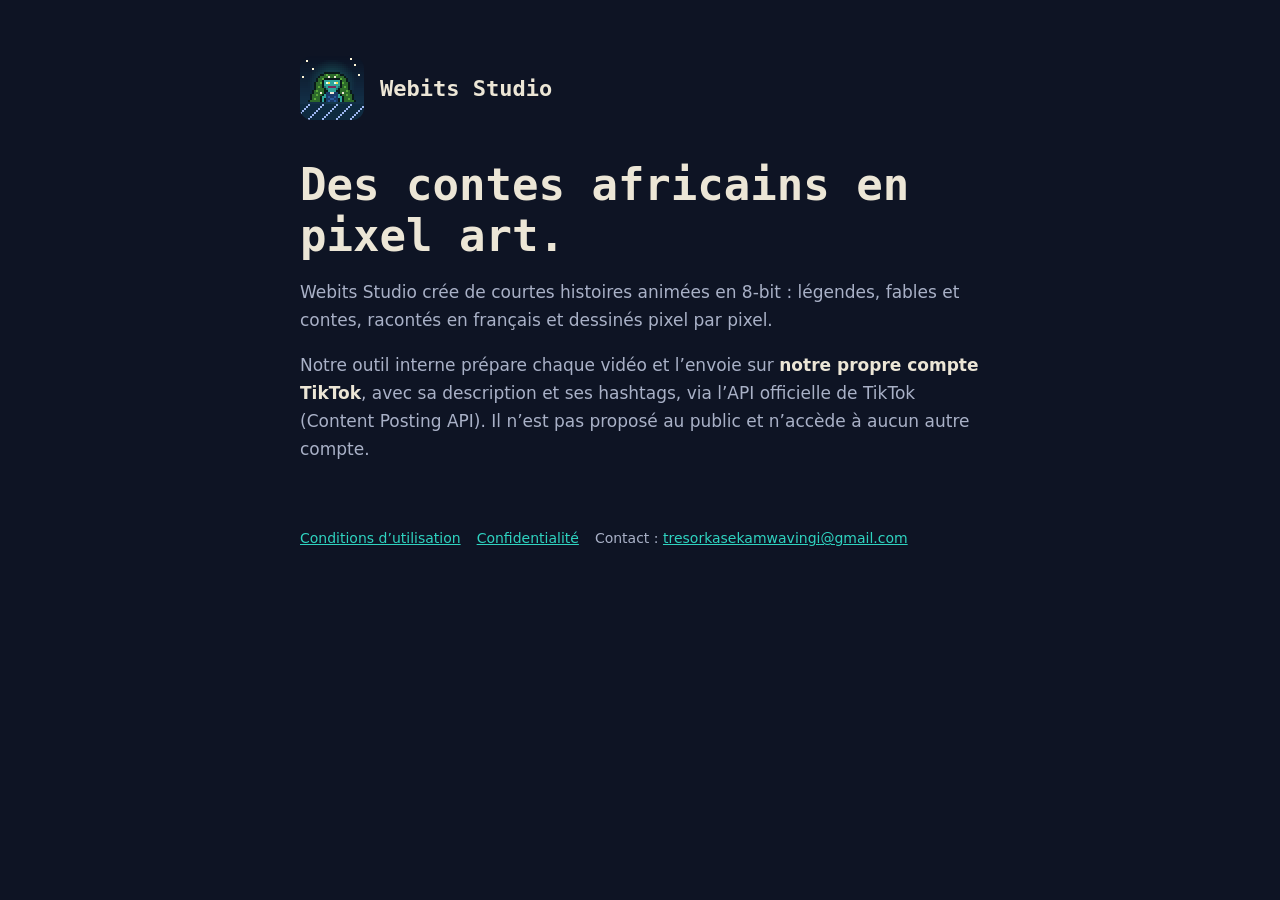
<file: index.html>
<!doctype html><html lang="fr"><head><meta charset="utf-8"><meta name="viewport" content="width=device-width,initial-scale=1"><link rel="icon" href="icon.png"><link rel="stylesheet" href="style.css"><title>Webits Studio</title></head><body><main><header><img src="icon.png" alt=""><a href="index.html">Webits Studio</a></header>
<h1>Des contes africains en pixel art.</h1>
<p>Webits Studio crée de courtes histoires animées en 8-bit : légendes, fables et contes, racontés en français et dessinés pixel par pixel.</p>
<p>Notre outil interne prépare chaque vidéo et l’envoie sur <strong>notre propre compte TikTok</strong>, avec sa description et ses hashtags, via l’API officielle de TikTok (Content Posting API). Il n’est pas proposé au public et n’accède à aucun autre compte.</p>
<footer><a href="terms.html">Conditions d’utilisation</a><a href="privacy.html">Confidentialité</a><span>Contact : <a href="mailto:tresorkasekamwavingi@gmail.com">tresorkasekamwavingi@gmail.com</a></span></footer></main></body></html>
</file>
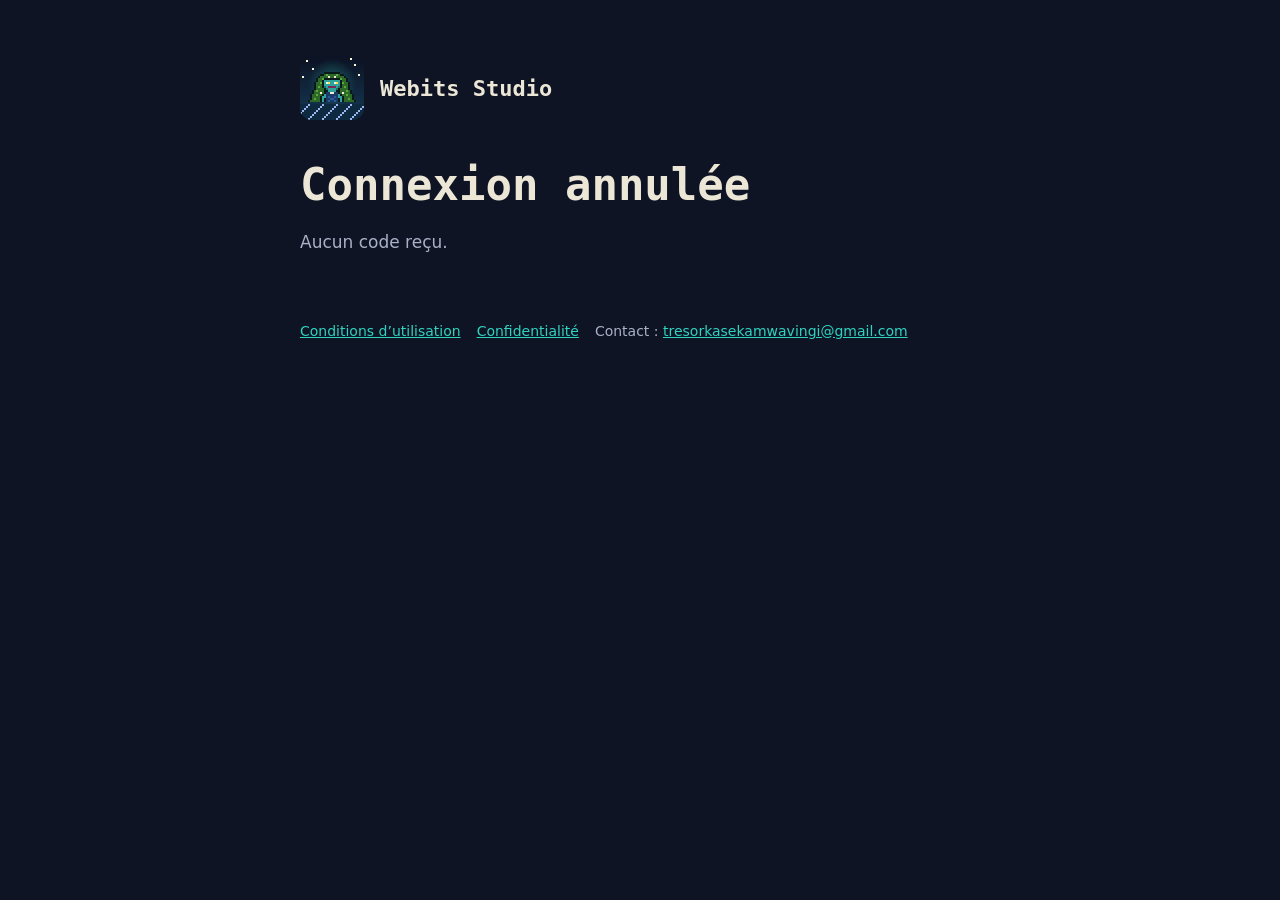
<file: callback.html>
<!doctype html><html lang="fr"><head><meta charset="utf-8"><meta name="viewport" content="width=device-width,initial-scale=1"><link rel="icon" href="icon.png"><link rel="stylesheet" href="style.css"><title>Connexion TikTok</title></head><body><main><header><img src="icon.png" alt=""><a href="index.html">Webits Studio</a></header>
<h1 id="t">Connexion TikTok</h1><p id="m">Copie le code ci-dessous et colle-le dans le terminal de Webits Studio.</p><code id="c">—</code>
<script>const q=new URLSearchParams(location.search);const c=q.get("code"),e=q.get("error");
if(c){document.getElementById("c").textContent=c}else{document.getElementById("t").textContent="Connexion annulée";document.getElementById("m").textContent=e?("Erreur : "+e):"Aucun code reçu.";document.getElementById("c").style.display="none"}</script>
<footer><a href="terms.html">Conditions d’utilisation</a><a href="privacy.html">Confidentialité</a><span>Contact : <a href="mailto:tresorkasekamwavingi@gmail.com">tresorkasekamwavingi@gmail.com</a></span></footer></main></body></html>
</file>
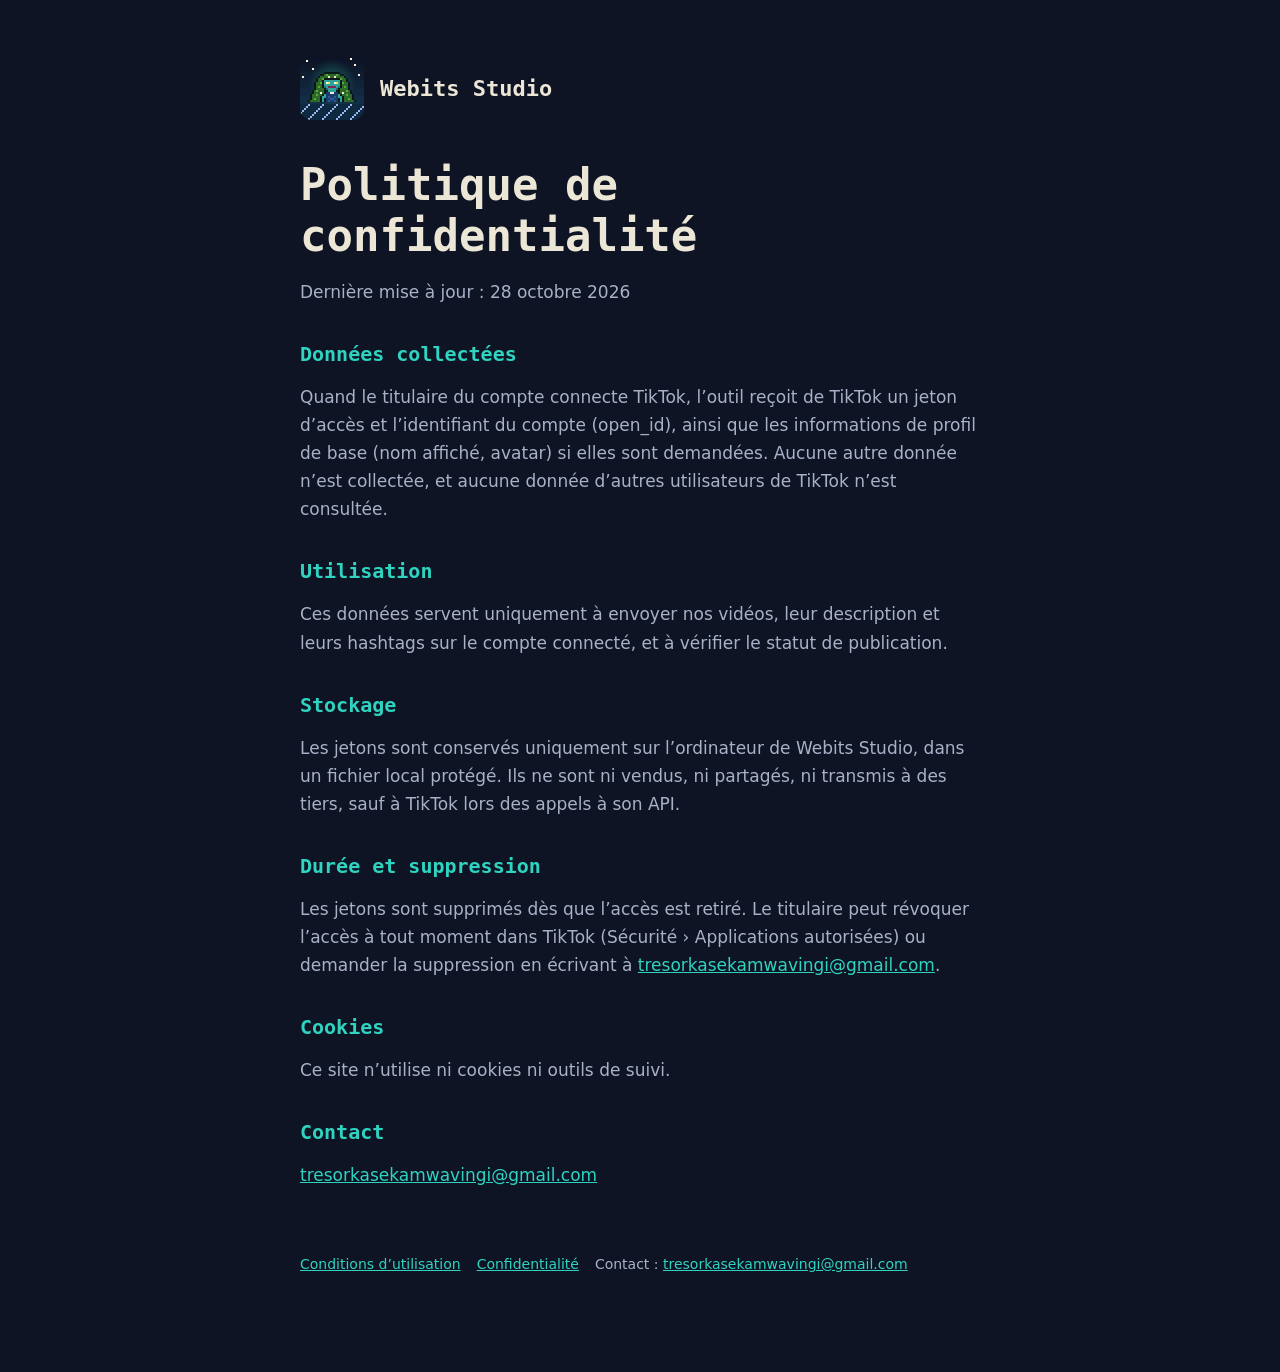
<file: privacy.html>
<!doctype html><html lang="fr"><head><meta charset="utf-8"><meta name="viewport" content="width=device-width,initial-scale=1"><link rel="icon" href="icon.png"><link rel="stylesheet" href="style.css"><title>Politique de confidentialité</title></head><body><main><header><img src="icon.png" alt=""><a href="index.html">Webits Studio</a></header>
<h1>Politique de confidentialité</h1><p>Dernière mise à jour : 28 octobre 2026</p>
<h2>Données collectées</h2><p>Quand le titulaire du compte connecte TikTok, l’outil reçoit de TikTok un jeton d’accès et l’identifiant du compte (open_id), ainsi que les informations de profil de base (nom affiché, avatar) si elles sont demandées. Aucune autre donnée n’est collectée, et aucune donnée d’autres utilisateurs de TikTok n’est consultée.</p>
<h2>Utilisation</h2><p>Ces données servent uniquement à envoyer nos vidéos, leur description et leurs hashtags sur le compte connecté, et à vérifier le statut de publication.</p>
<h2>Stockage</h2><p>Les jetons sont conservés uniquement sur l’ordinateur de Webits Studio, dans un fichier local protégé. Ils ne sont ni vendus, ni partagés, ni transmis à des tiers, sauf à TikTok lors des appels à son API.</p>
<h2>Durée et suppression</h2><p>Les jetons sont supprimés dès que l’accès est retiré. Le titulaire peut révoquer l’accès à tout moment dans TikTok (Sécurité › Applications autorisées) ou demander la suppression en écrivant à <a href="mailto:tresorkasekamwavingi@gmail.com">tresorkasekamwavingi@gmail.com</a>.</p>
<h2>Cookies</h2><p>Ce site n’utilise ni cookies ni outils de suivi.</p>
<h2>Contact</h2><p><a href="mailto:tresorkasekamwavingi@gmail.com">tresorkasekamwavingi@gmail.com</a></p>
<footer><a href="terms.html">Conditions d’utilisation</a><a href="privacy.html">Confidentialité</a><span>Contact : <a href="mailto:tresorkasekamwavingi@gmail.com">tresorkasekamwavingi@gmail.com</a></span></footer></main></body></html>
</file>
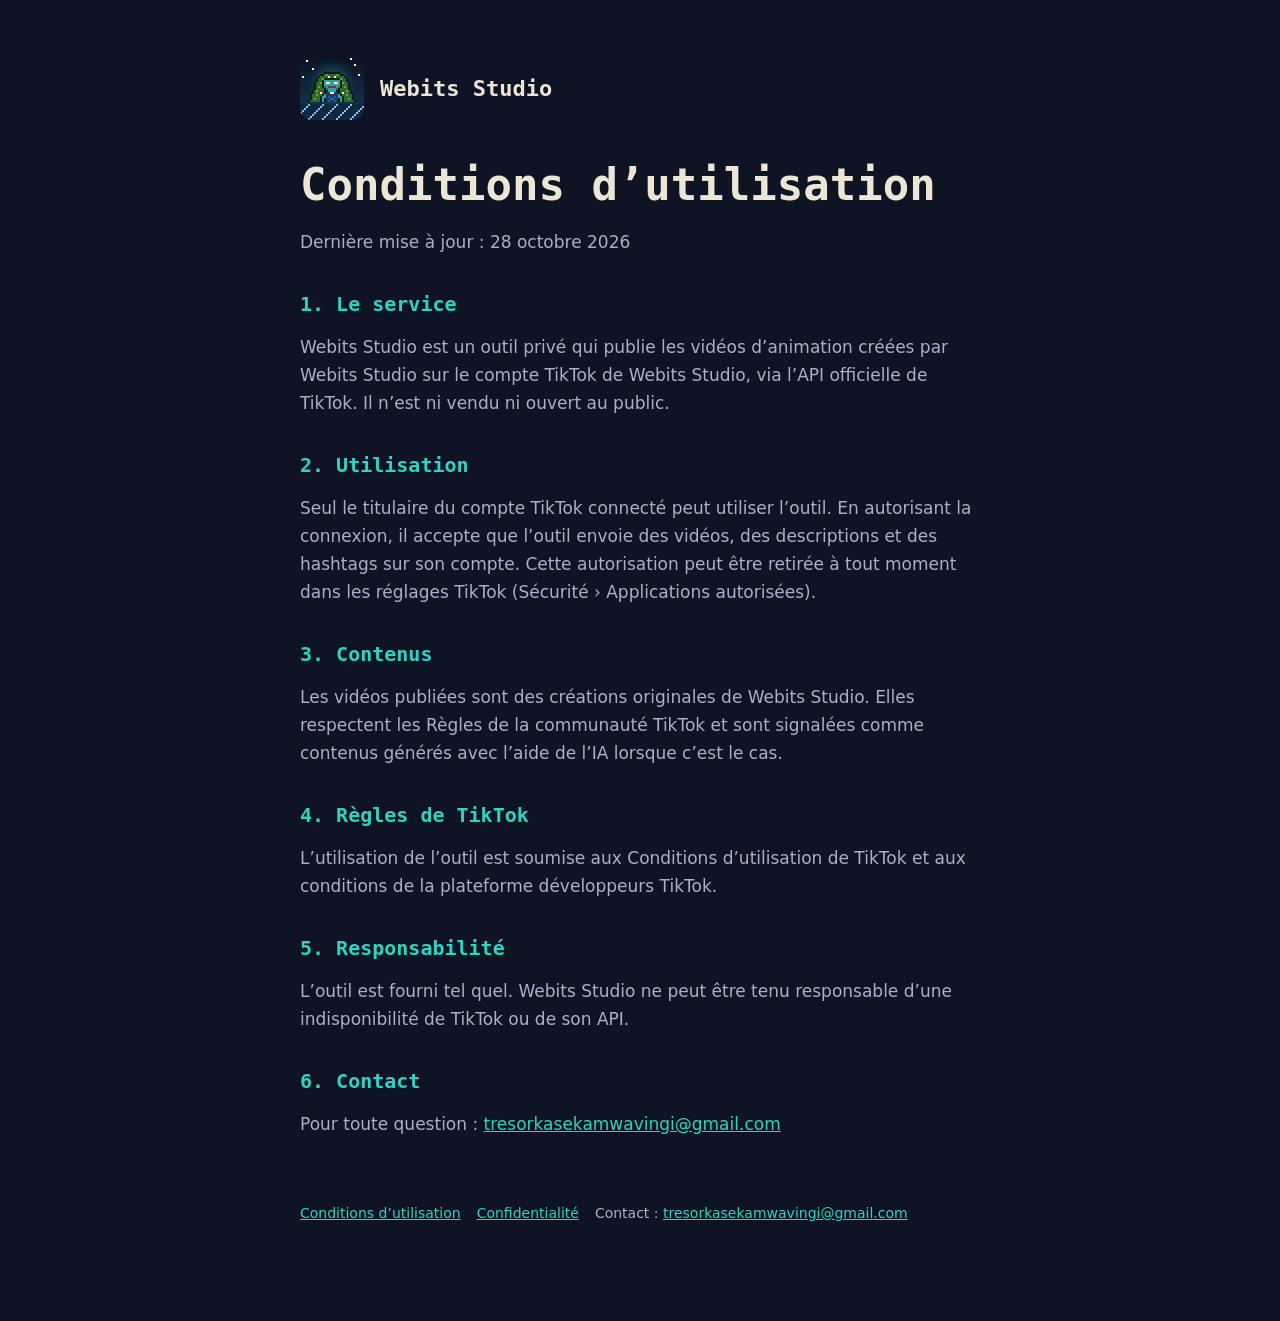
<file: terms.html>
<!doctype html><html lang="fr"><head><meta charset="utf-8"><meta name="viewport" content="width=device-width,initial-scale=1"><link rel="icon" href="icon.png"><link rel="stylesheet" href="style.css"><title>Conditions d’utilisation</title></head><body><main><header><img src="icon.png" alt=""><a href="index.html">Webits Studio</a></header>
<h1>Conditions d’utilisation</h1><p>Dernière mise à jour : 28 octobre 2026</p>
<h2>1. Le service</h2><p>Webits Studio est un outil privé qui publie les vidéos d’animation créées par Webits Studio sur le compte TikTok de Webits Studio, via l’API officielle de TikTok. Il n’est ni vendu ni ouvert au public.</p>
<h2>2. Utilisation</h2><p>Seul le titulaire du compte TikTok connecté peut utiliser l’outil. En autorisant la connexion, il accepte que l’outil envoie des vidéos, des descriptions et des hashtags sur son compte. Cette autorisation peut être retirée à tout moment dans les réglages TikTok (Sécurité › Applications autorisées).</p>
<h2>3. Contenus</h2><p>Les vidéos publiées sont des créations originales de Webits Studio. Elles respectent les Règles de la communauté TikTok et sont signalées comme contenus générés avec l’aide de l’IA lorsque c’est le cas.</p>
<h2>4. Règles de TikTok</h2><p>L’utilisation de l’outil est soumise aux Conditions d’utilisation de TikTok et aux conditions de la plateforme développeurs TikTok.</p>
<h2>5. Responsabilité</h2><p>L’outil est fourni tel quel. Webits Studio ne peut être tenu responsable d’une indisponibilité de TikTok ou de son API.</p>
<h2>6. Contact</h2><p>Pour toute question : <a href="mailto:tresorkasekamwavingi@gmail.com">tresorkasekamwavingi@gmail.com</a></p>
<footer><a href="terms.html">Conditions d’utilisation</a><a href="privacy.html">Confidentialité</a><span>Contact : <a href="mailto:tresorkasekamwavingi@gmail.com">tresorkasekamwavingi@gmail.com</a></span></footer></main></body></html>
</file>
<file: style.css>
:root{--bg:#0e1424;--panel:#141c33;--ink:#ece6d6;--muted:#a9b1c7;--accent:#2fd3c0;--gold:#ffe14a}
*{box-sizing:border-box}body{margin:0;background:var(--bg);color:var(--ink);font:17px/1.65 "DejaVu Sans",system-ui,sans-serif}
main{max-width:720px;margin:0 auto;padding:56px 20px 96px}
header{display:flex;align-items:center;gap:16px;margin-bottom:40px}
header img{width:64px;height:64px;image-rendering:pixelated;border-radius:12px}
header a{color:var(--ink);text-decoration:none;font:700 22px "DejaVu Sans Mono",monospace}
h1{font:700 clamp(28px,6vw,44px)/1.15 "DejaVu Sans Mono",monospace;margin:0 0 16px}
h2{font:700 20px "DejaVu Sans Mono",monospace;color:var(--accent);margin:36px 0 8px}
a{color:var(--accent)}p,li{color:var(--muted)}strong{color:var(--ink)}
.btn{display:inline-block;margin-top:24px;padding:14px 22px;background:var(--accent);color:#06201d;font-weight:700;border-radius:10px;text-decoration:none}
code{display:block;padding:16px;background:var(--panel);border-radius:10px;color:var(--gold);word-break:break-all;font-size:15px}
footer{margin-top:64px;font-size:14px;color:var(--muted)}footer a{margin-right:16px}
</file>
